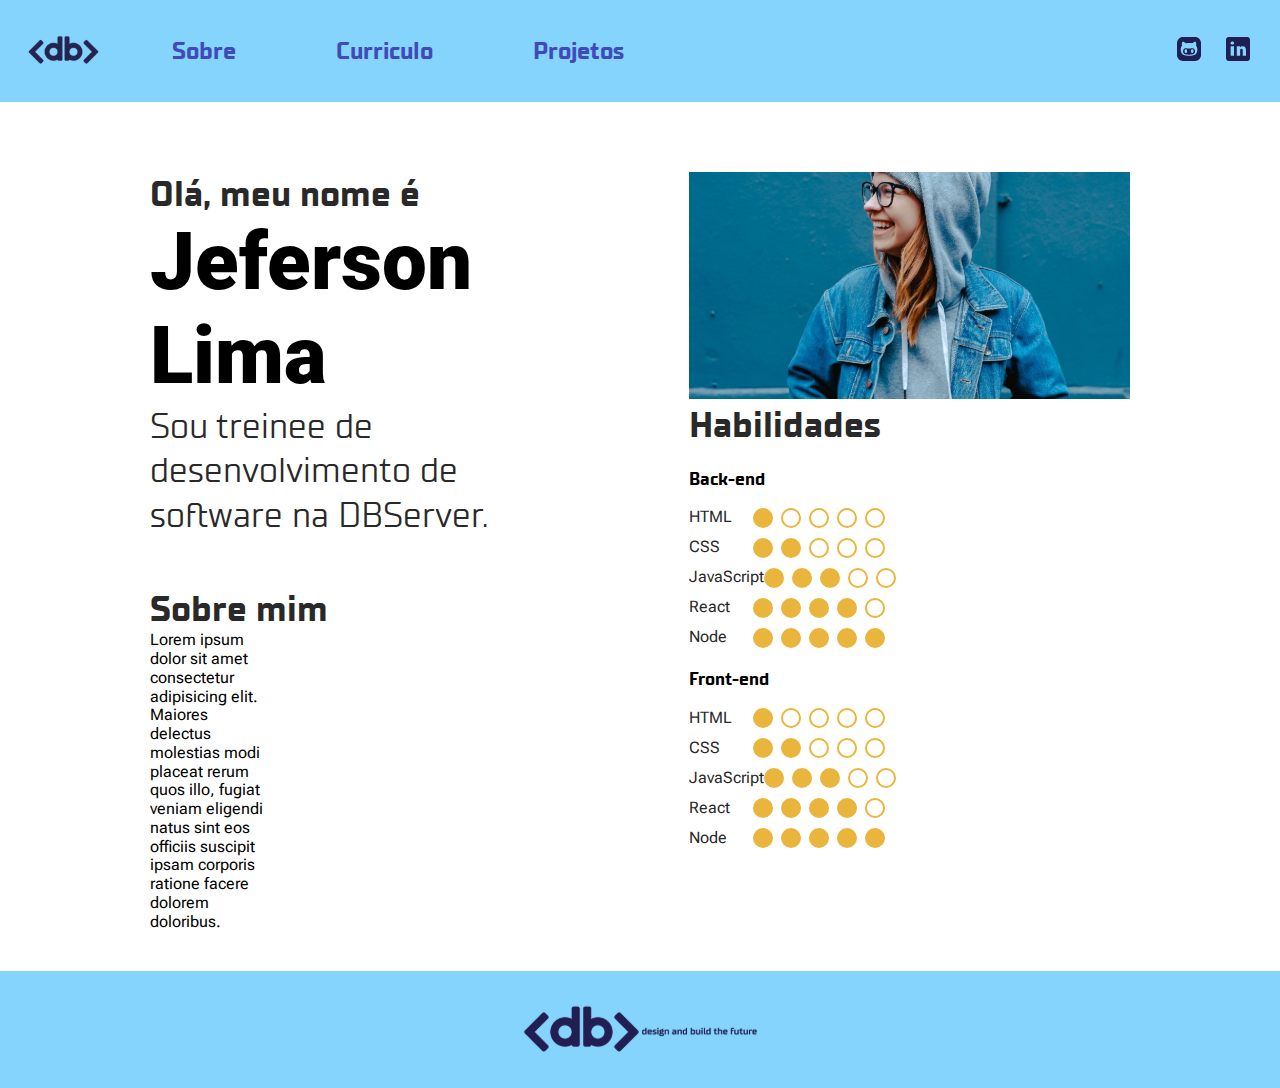
<file: index.html>
<!DOCTYPE html>
<html lang="pt-BR">

<head>
    <meta charset="UTF-8" />
    <meta name="viewport" content="width=device-width, initial-scale=1.0" />
    <meta name="description" content="Portfólio de Jeferson Lima - Desenvolvedora de Software" />
    <link rel="stylesheet" href="style.css" />
    <link rel="icon" href="assets/favicon.ico" />
    <title>Portfólio | Jeferson Lima</title>
</head>

<body>
    <header>
        <div class="logo">
            <a href="https://db.tec.br/">
                <img src="assets/db-logo.svg" alt="Logo DB" />
            </a>
            <nav>
                <ul>
                    <a href="index.html">Sobre</a>
                    <a href="#">Curriculo</a>
                    <a href="projetos.html">Projetos</a>
                </ul>
            </nav>
        </div>
        <div class="social-icons">
            <a href="#"><img src="assets/github.svg" alt="Github" /></a>
            <a href="#"><img src="assets/linkedin.svg" alt="LinkedIn" /></a>
        </div>
    </header>

    <main>
        <div class="left-container">
            <div>
                <h1 class="H1bold">Olá, meu nome é</h1>
                <p class="robotoflex">Jeferson Lima</p>
                <h1 class="H1regular">Sou treinee de desenvolvimento de software na DBServer.</h1>
            </div>

            <div>
                <h1 class="H1bold">
                    Sobre mim
                </h1>
                <p class="robototext">Lorem ipsum dolor sit amet consectetur adipisicing elit. Maiores delectus
                    molestias modi placeat
                    rerum quos illo, fugiat veniam eligendi natus sint eos officiis suscipit ipsam corporis ratione
                    facere dolorem doloribus.</p>
            </div>
        </div>


        <div class="right-container">
            <div class="foto">
                <img src="assets/foto.svg" alt="Jeferson Lima" />
            </div>

            <h1 class="H1bold">Habilidades</h1>

            <div class="skills-section">
                <div class="skill">
                    <h5 class="H5header">Back-end</h5>
                    <br>
                    <ul class="ulline">
                        <li>HTML <div class="circles"><span class="circle filled"></span><span
                                    class="circle"></span><span class="circle"></span><span class="circle"></span><span
                                    class="circle"></span></div>
                        </li>
                        <li>CSS <div class="circles"><span class="circle filled"></span><span
                                    class="circle filled"></span><span class="circle"></span><span
                                    class="circle"></span><span class="circle"></span></div>
                        </li>
                        <li>JavaScript <div class="circles"><span class="circle filled"></span><span
                                    class="circle filled"></span><span class="circle filled"></span><span
                                    class="circle"></span><span class="circle"></span></div>
                        </li>
                        <li>React <div class="circles"><span class="circle filled"></span><span
                                    class="circle filled"></span><span class="circle filled"></span><span
                                    class="circle filled"></span><span class="circle"></span></div>
                        </li>
                        <li>Node <div class="circles"><span class="circle filled"></span><span
                                    class="circle filled"></span><span class="circle filled"></span><span
                                    class="circle filled"></span><span class="circle filled"></span></div>
                        </li>
                    </ul>
                </div>
            </div>

            <div class="skills-section">
                <div class="skill">
                    <h5 class="H5header">Front-end</h5>
                    <br>
                    <ul class="ulline">
                        <li>HTML <div class="circles"><span class="circle filled"></span><span
                                    class="circle"></span><span class="circle"></span><span class="circle"></span><span
                                    class="circle"></span></div>
                        </li>
                        <li>CSS <div class="circles"><span class="circle filled"></span><span
                                    class="circle filled"></span><span class="circle"></span><span
                                    class="circle"></span><span class="circle"></span></div>
                        </li>
                        <li>JavaScript <div class="circles"><span class="circle filled"></span><span
                                    class="circle filled"></span><span class="circle filled"></span><span
                                    class="circle"></span><span class="circle"></span></div>
                        </li>
                        <li>React <div class="circles"><span class="circle filled"></span><span
                                    class="circle filled"></span><span class="circle filled"></span><span
                                    class="circle filled"></span><span class="circle"></span></div>
                        </li>
                        <li>Node <div class="circles"><span class="circle filled"></span><span
                                    class="circle filled"></span><span class="circle filled"></span><span
                                    class="circle filled"></span><span class="circle filled"></span></div>
                        </li>
                    </ul>
                </div>
            </div>
        </div>
    </main>

    <footer>
        <div class="logo-footer">
            <img src="assets/db-logo-2.svg" alt="Logo DB" />
        </div>
    </footer>
</body>

</html>
</file>
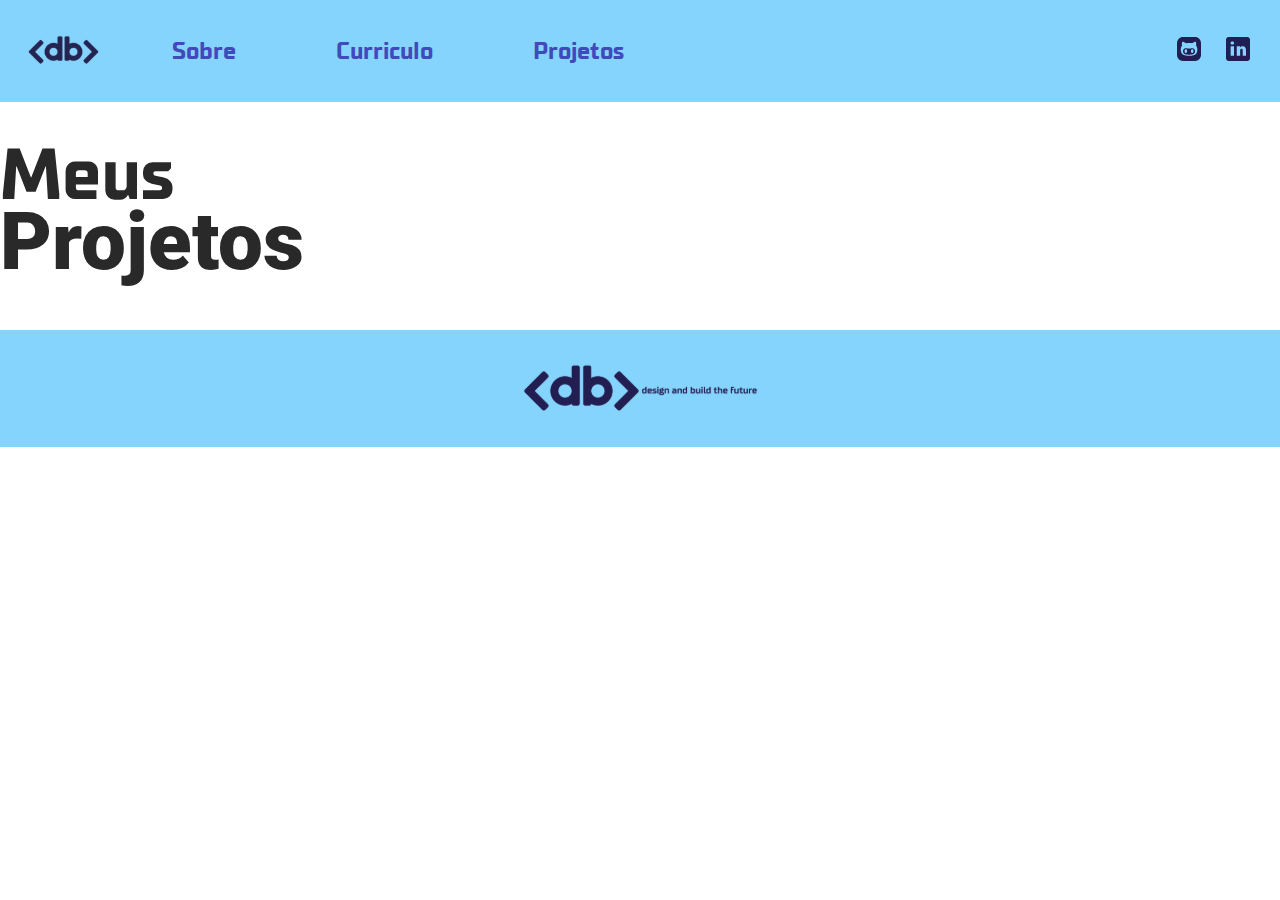
<file: projetos.html>
<!DOCTYPE html>
<html lang="pt-BR">

<head>
    <meta charset="UTF-8" />
    <meta name="viewport" content="width=device-width, initial-scale=1.0" />
    <meta name="description" content="Portfólio de Jeferson Lima - Desenvolvedora de Software" />
    <link rel="stylesheet" href="style.css" />
    <link rel="icon" href="assets/favicon.ico" />
    <title>Portfólio | Jeferson Lima</title>
</head>

<body>
    <header>
        <div class="logo">
            <a href="https://db.tec.br/">
                <img src="assets/db-logo.svg" alt="Logo DB" />
            </a>
            <nav>
                <ul>
                    <a href="index.html">Sobre</a>
                    <a href="#">Curriculo</a>
                    <a href="projetos.html">Projetos</a>
                </ul>
            </nav>
        </div>
        <div class="social-icons">
            <a href="#"><img src="assets/github.svg" alt="Github" /></a>
            <a href="#"><img src="assets/linkedin.svg" alt="LinkedIn" /></a>
        </div>
    </header>

    <div class="title-h1">
        <h1>Meus</h1>
        <div class="title-roboto">
            Projetos
        </div>
        <main>
            
        </main>
    </div>

    <footer>
        <div class="logo-footer">
            <img src="assets/db-logo-2.svg" alt="Logo DB" />
        </div>
    </footer>
</body>

</html>
</file>
<file: style.css>
* {
  margin: 0;
  padding: 0;
  box-sizing: border-box;
}

body {
  font-family: Arial, sans-serif;
}

header {
  display: flex;
  justify-content: space-between;
  align-items: center;
  padding: 20px;
  background-color: #85D4FD;
  color: #414ABA;
  font-family: 'TTSupermolot-Bold', sans-serif;
  font-size: 18px;
  font-weight: 400;
  line-height: 20px;
  margin-bottom: 50px;
}

header .logo {
  font-size: 24px;
  display: flex;
  align-items: center;
}

header nav a {
  margin: 0 15px;
  color: #414ABA;
  text-decoration: none;
  padding-left: 50px;
}

header nav ul {
  display: flex;
  flex-wrap: wrap;
  gap: 20px;
}

header .social-icons a {
  margin: 0 10px;
  color: white;
  text-decoration: none;
}

main {
  display: flex;
  justify-content: space-between;
  padding-inline: 150px;
  padding-block: 20px;
  flex-wrap: wrap;
}

.left-container,
.right-container {
  width: 45%;
  margin-bottom: 20px;
}

.left-container {
  margin-right: 5%;
}

.right-container {
  margin-left: 5%;
}

h1,
h2,
h3 {
  color: #292929;
}

.H1bold {
  font-family: 'TTSupermolot-Bold', sans-serif;
  font-size: 36px;
  font-weight: 400;
  line-height: 44.46px;
}

.H1regular {
  font-family: 'TTSupermolot-regular', sans-serif;
  font-size: 36px;
  font-weight: 400;
  line-height: 44.28px;
  margin-bottom: 50px;
}

.robotoflex {
  font-family: 'Roboto-Black', sans-serif;
  font-size: 80px;
  font-weight: 700;
  line-height: 93.75px;
}

.robototext {
  font-family: 'Roboto Flex', sans-serif;
  font-size: 16px;
  font-weight: 300;
  line-height: 18.75px;
  padding-right: 20em;
}

.H5header {
  font-family: 'TTSupermolot-Bold', sans-serif;
  font-size: 18px;
  font-weight: 400;
  line-height: 22.23px;
  color: black;
}

.ulline {
  font-family: 'Roboto Flex', sans-serif;
  font-size: 16px;
  font-weight: 300;
  line-height: 18.75px;
  color: #292929;
}

.right-container img {
  width: 100%;
  height: auto;
}

.skills-section {
  margin-top: 20px;
}

.skills-section ul {
  list-style-type: none;
  padding-right: 15em;
}

.skills-section li {
  display: flex;
  justify-content: space-between;
  align-items: center;
  margin-bottom: 10px;
}

.circles {
  display: flex;
  gap: 3px;
}

.circle {
  width: 20px;
  height: 20px;
  border-radius: 50%;
  margin-right: 5px;
  background-color: white;
  border: 2px solid #EAB53D;
}

.circle.filled {
  background-color: #EAB53D;
}

footer {
  background-color: #85D4FD;
  text-align: center;
  padding: 20px;
  width: 100%;
  position: relative;
  bottom: 0;
}

@media (max-width: 768px) {
  main {
    flex-direction: column;
  }

  .left-container,
  .right-container {
    width: 100%;
  }

  header {
    flex-direction: column;
    text-align: center;
  }

  header nav {
    margin: 10px 0;
  }

  header .social-icons {
    margin-top: 10px;
  }
}

@media screen and (max-width: 768px) {
  .main-content {
    flex-direction: column;
    align-items: center;
  }

  .left-container, .right-container {
    width: 90%;
    margin: 10px 0;
  }
}

.title-h1{  
  font-family: 'TTSupermolot-Bold', sans-serif;
  font-size: 36px;
  font-weight: 400;
  line-height: 44.46px;
}


.title-roboto{  
  font-family: 'Roboto-Black', sans-serif;
  font-size: 80px;
  font-weight: 700;
  line-height: 93.75px;
  color: #292929;
}




@font-face {
  font-family: 'Roboto-Black';
  src: url(assets/fonts/Roboto-Black.ttf) format('truetype');
}

@font-face {
  font-family: 'Roboto-BlackItalic';
  src: url(assets/fonts/Roboto-BlackItalic.ttf) format('truetype');
}

@font-face {
  font-family: 'Roboto-Bold';
  src: url(assets/fonts/Roboto-Bold.ttf) format('truetype');
}

@font-face {
  font-family: 'Roboto-BoldItalic';
  src: url(assets/fonts/Roboto-BoldItalic.ttf) format('truetype');
}

@font-face {
  font-family: 'Roboto-Italic';
  src: url(assets/fonts/Roboto-Italic.ttf) format('truetype');
}

@font-face {
  font-family: 'Roboto-Light';
  src: url(assets/fonts/Roboto-Light.ttf) format('truetype');
}

@font-face {
  font-family: 'Roboto-LightItalic';
  src: url(assets/fonts/Roboto-LightItalic.ttf) format('truetype');
}

@font-face {
  font-family: 'Roboto-Medium';
  src: url(assets/fonts/Roboto-Medium.ttf) format('truetype');
}

@font-face {
  font-family: 'Roboto-MediumItalic';
  src: url(assets/fonts/Roboto-MediumItalic.ttf) format('truetype');
}

@font-face {
  font-family: 'Roboto-Regular';
  src: url(assets/fonts/Roboto-Regular.ttf) format('truetype');
}

@font-face {
  font-family: 'Roboto-Thin';
  src: url(assets/fonts/Roboto-Thin.ttf) format('truetype');
}

@font-face {
  font-family: 'Roboto-ThinItalic';
  src: url(assets/fonts/Roboto-ThinItalic.ttf) format('truetype');
}

@font-face {
  font-family: 'Roboto Flex';
  src: url(assets/fonts/RobotoFlex-Regular.ttf) format('truetype');
}

@font-face {
  font-family: 'TTSupermolot-Black';
  src: url(assets/fonts/TT-Supermolot-Neue-Trial-Black-BF65fcfb4a19833.ttf) format('truetype');
}

@font-face {
  font-family: 'TTSupermolot-Black-Italic';
  src: url(assets/fonts/TT-Supermolot-Neue-Trial-Black-Italic-BF65fcfb4954663.ttf) format('truetype');
}

@font-face {
  font-family: 'TTSupermolot-Bold';
  src: url(assets/fonts/TT-Supermolot-Neue-Trial-Bold-BF65fcfb49ac589.ttf) format('truetype');
}

@font-face {
  font-family: 'TTSupermolot-Bold-Italic';
  src: url(assets/fonts/TT-Supermolot-Neue-Trial-Bold-Italic-BF65fcfb49b11a3.ttf) format('truetype');
}

@font-face {
  font-family: 'TTSupermolot-Condensed-Black';
  src: url(assets/fonts/TT-Supermolot-Neue-Trial-Condensed-Black-BF65fcfb4acb27c.ttf) format('truetype');
}

@font-face {
  font-family: 'TTSupermolot-Condensed-Black-Italic';
  src: url(assets/fonts/TT-Supermolot-Neue-Trial-Condensed-Black-Italic-BF65fcfb4b148c2.ttf) format('truetype');
}

@font-face {
  font-family: 'TTSupermolot-Condensed-Bold';
  src: url(assets/fonts/TT-Supermolot-Neue-Trial-Condensed-Bold-BF65fcfb4ac624c.ttf) format('truetype');
}

@font-face {
  font-family: 'TTSupermolot-Condensed-Bold-Italic';
  src: url(assets/fonts/TT-Supermolot-Neue-Trial-Condensed-Bold-Italic-BF65fcfb4ab2188.ttf) format('truetype');
}

@font-face {
  font-family: 'TTSupermolot-Condensed-DemiBold';
  src: url(assets/fonts/TT-Supermolot-Neue-Trial-Condensed-DemiBold-BF65fcfb4d4051d.ttf) format('truetype');
}

@font-face {
  font-family: 'TTSupermolot-Condensed-DemiBold-Italic';
  src: url(assets/fonts/TT-Supermolot-Neue-Trial-Condensed-DemiBold-Italic-BF65fcfb4ce603e.ttf) format('truetype');
}

@font-face {
  font-family: 'TTSupermolot-Condensed-ExtraBold';
  src: url(assets/fonts/TT-Supermolot-Neue-Trial-Condensed-ExtraBold-BF65fcfb4d44c9e.ttf) format('truetype');
}

@font-face {
  font-family: 'TTSupermolot-Condensed-ExtraBold-Italic';
  src: url(assets/fonts/TT-Supermolot-Neue-Trial-Condensed-ExtraBold-Italic-BF65fcfb4d36e14.ttf) format('truetype');
}

@font-face {
  font-family: 'TTSupermolot-Condensed-ExtraLight';
  src: url(assets/fonts/TT-Supermolot-Neue-Trial-Condensed-ExtraLight-BF65fcfb4d0a23f.ttf) format('truetype');
}

@font-face {
  font-family: 'TTSupermolot-Condensed-ExtraLight-Italic';
  src: url(assets/fonts/TT-Supermolot-Neue-Trial-Condensed-ExtraLight-Italic-BF65fcfb4d3f520.ttf) format('truetype');
}

@font-face {
  font-family: 'TTSupermolot-Condensed-Italic';
  src: url(assets/fonts/TT-Supermolot-Neue-Trial-Condensed-Italic-BF65fcfb4d44da1.ttf) format('truetype');
}

@font-face {
  font-family: 'TTSupermolot-Condensed-Light';
  src: url(assets/fonts/TT-Supermolot-Neue-Trial-Condensed-Light-BF65fcfb4d352d8.ttf) format('truetype');
}

@font-face {
  font-family: 'TTSupermolot-Condensed-Light-Italic';
  src: url(assets/fonts/TT-Supermolot-Neue-Trial-Condensed-Light-Italic-BF65fcfb4d453ff.ttf) format('truetype');
}

@font-face {
  font-family: 'TTSupermolot-Condensed-Medium';
  src: url(assets/fonts/TT-Supermolot-Neue-Trial-Condensed-Medium-BF65fcfb4cdd679.ttf) format('truetype');
}

@font-face {
  font-family: 'TTSupermolot-Condensed-Medium-Italic';
  src: url(assets/fonts/TT-Supermolot-Neue-Trial-Condensed-Medium-Italic-BF65fcfb4d300d5.ttf) format('truetype');
}

@font-face {
  font-family: 'TTSupermolot-Condensed-Regular';
  src: url(assets/fonts/TT-Supermolot-Neue-Trial-Condensed-Regular-BF65fcfb4d4831f.ttf) format('truetype');
}

@font-face {
  font-family: 'TTSupermolot-Condensed-Thin';
  src: url(assets/fonts/TT-Supermolot-Neue-Trial-Condensed-Thin-BF65fcfb4d4e8d0.ttf) format('truetype');
}

@font-face {
  font-family: 'TTSupermolot-Condensed-Thin-Italic';
  src: url(assets/fonts/TT-Supermolot-Neue-Trial-Condensed-Thin-Italic-BF65fcfb4d47398.ttf) format('truetype');
}

@font-face {
  font-family: 'TTSupermolot-DemiBold';
  src: url(assets/fonts/TT-Supermolot-Neue-Trial-DemiBold-BF65fcfb4b9510a.ttf) format('truetype');
}

@font-face {
  font-family: 'TTSupermolot-DemiBold-Italic';
  src: url(assets/fonts/TT-Supermolot-Neue-Trial-DemiBold-Italic-BF65fcfb4d44722.ttf) format('truetype');
}

@font-face {
  font-family: 'TTSupermolot-Expanded-Black';
  src: url(assets/fonts/TT-Supermolot-Neue-Trial-Expanded-Black-BF65fcfb4ce55fe.ttf) format('truetype');
}

@font-face {
  font-family: 'TTSupermolot-Expanded-Black-Italic';
  src: url(assets/fonts/TT-Supermolot-Neue-Trial-Expanded-Black-Italic-BF65fcfb4da5bfd.ttf) format('truetype');
}

@font-face {
  font-family: 'TTSupermolot-Expanded-Bold';
  src: url(assets/fonts/TT-Supermolot-Neue-Trial-Expanded-Bold-BF65fcfb4dc55fe.ttf) format('truetype');
}

@font-face {
  font-family: 'TTSupermolot-Expanded-Bold-Italic';
  src: url(assets/fonts/TT-Supermolot-Neue-Trial-Expanded-Bold-Italic-BF65fcfb4cdefa8.ttf) format('truetype');
}

@font-face {
  font-family: 'TTSupermolot-Expanded-DemiBold';
  src: url(assets/fonts/TT-Supermolot-Neue-Trial-Expanded-DemiBold-BF65fcfb4d4f8e4.ttf) format('truetype');
}

@font-face {
  font-family: 'TTSupermolot-Expanded-DemiBold-Italic';
  src: url(assets/fonts/TT-Supermolot-Neue-Trial-Expanded-DemiBold-Italic-BF65fcfb4da0928.ttf) format('truetype');
}

@font-face {
  font-family: 'TTSupermolot-Expanded-ExtraBold';
  src: url(assets/fonts/TT-Supermolot-Neue-Trial-Expanded-ExtraBold-BF65fcfb4dba87e.ttf) format('truetype');
}

@font-face {
  font-family: 'TTSupermolot-Expanded-ExtraBold-Italic';
  src: url(assets/fonts/TT-Supermolot-Neue-Trial-Expanded-ExtraBold-Italic-BF65fcfb4dbc6f0.ttf) format('truetype');
}

@font-face {
  font-family: 'TTSupermolot-Expanded-ExtraLight';
  src: url(assets/fonts/TT-Supermolot-Neue-Trial-Expanded-ExtraLight-BF65fcfb4d407e3.ttf) format('truetype');
}

@font-face {
  font-family: 'TTSupermolot-Expanded-ExtraLight-Italic';
  src: url(assets/fonts/TT-Supermolot-Neue-Trial-Expanded-ExtraLight-Italic-BF65fcfb4ee56d2.ttf) format('truetype');
}

@font-face {
  font-family: 'TTSupermolot-Expanded-Italic';
  src: url(assets/fonts/TT-Supermolot-Neue-Trial-Expanded-Italic-BF65fcfb4ec3ea2.ttf) format('truetype');
}

@font-face {
  font-family: 'TTSupermolot-Expanded-Light';
  src: url(assets/fonts/TT-Supermolot-Neue-Trial-Expanded-Light-BF65fcfb4d0b6e3.ttf) format('truetype');
}

@font-face {
  font-family: 'TTSupermolot-Expanded-Light-Italic';
  src: url(assets/fonts/TT-Supermolot-Neue-Trial-Expanded-Light-Italic-BF65fcfb4f0e3df.ttf) format('truetype');
}

@font-face {
  font-family: 'TTSupermolot-Expanded-Medium';
  src: url(assets/fonts/TT-Supermolot-Neue-Trial-Expanded-Medium-BF65fcfb4e9b03d.ttf) format('truetype');
}

@font-face {
  font-family: 'TTSupermolot-Expanded-Medium-Italic';
  src: url(assets/fonts/TT-Supermolot-Neue-Trial-Expanded-Medium-Italic-BF65fcfb4ed9c60.ttf) format('truetype');
}

@font-face {
  font-family: 'TTSupermolot-Expanded-Regular';
  src: url(assets/fonts/TT-Supermolot-Neue-Trial-Expanded-Regular-BF65fcfb4d45e12.ttf) format('truetype');
}

@font-face {
  font-family: 'TTSupermolot-Expanded-Thin';
  src: url(assets/fonts/TT-Supermolot-Neue-Trial-Expanded-Thin-BF65fcfb4ee434a.ttf) format('truetype');
}

@font-face {
  font-family: 'TTSupermolot-Expanded-Thin-Italic';
  src: url(assets/fonts/TT-Supermolot-Neue-Trial-Expanded-Thin-Italic-BF65fcfb4d44526.ttf) format('truetype');
}

@font-face {
  font-family: 'TTSupermolot-Extended-Black';
  src: url(assets/fonts/TT-Supermolot-Neue-Trial-Extended-Black-BF65fcfb4d95d5c.ttf) format('truetype');
}

@font-face {
  font-family: 'TTSupermolot-Extended-Black-Italic';
  src: url(assets/fonts/TT-Supermolot-Neue-Trial-Extended-Black-Italic-BF65fcfb4f0805d.ttf) format('truetype');
}

@font-face {
  font-family: 'TTSupermolot-Extended-Bold';
  src: url(assets/fonts/TT-Supermolot-Neue-Trial-Extended-Bold-BF65fcfb4f6c385.ttf) format('truetype');
}

@font-face {
  font-family: 'TTSupermolot-Extended-Bold-Italic';
  src: url(assets/fonts/TT-Supermolot-Neue-Trial-Extended-Bold-Italic-BF65fcfb4f0afb4.ttf) format('truetype');
}

@font-face {
  font-family: 'TTSupermolot-Extended-DemiBold';
  src: url(assets/fonts/TT-Supermolot-Neue-Trial-Extended-DemiBold-BF65fcfb4dbf0c0.ttf) format('truetype');
}

@font-face {
  font-family: 'TTSupermolot-Extended-DemiBold-Italic';
  src: url(assets/fonts/TT-Supermolot-Neue-Trial-Extended-DemiBold-Italic-BF65fcfb4f5405c.ttf) format('truetype');
}

@font-face {
  font-family: 'TTSupermolot-Extended-ExtraBold';
  src: url(assets/fonts/TT-Supermolot-Neue-Trial-Extended-ExtraBold-BF65fcfb4da3172.ttf) format('truetype');
}

@font-face {
  font-family: 'TTSupermolot-Extended-ExtraBold-Italic';
  src: url(assets/fonts/TT-Supermolot-Neue-Trial-Extended-ExtraBold-Italic-BF65fcfb4f3737c.ttf) format('truetype');
}

@font-face {
  font-family: 'TTSupermolot-Extended-ExtraLight';
  src: url(assets/fonts/TT-Supermolot-Neue-Trial-Extended-ExtraLight-BF65fcfb4f70e7c.ttf) format('truetype');
}

@font-face {
  font-family: 'TTSupermolot-Extended-ExtraLight-Italic';
  src: url(assets/fonts/TT-Supermolot-Neue-Trial-Extended-ExtraLight-Italic-BF65fcfb4ef2c9c.ttf) format('truetype');
}

@font-face {
  font-family: 'TTSupermolot-Extended-Italic';
  src: url(assets/fonts/TT-Supermolot-Neue-Trial-Extended-Italic-BF65fcfb4ee2eb0.ttf) format('truetype');
}

@font-face {
  font-family: 'TTSupermolot-Extended-Light';
  src: url(assets/fonts/TT-Supermolot-Neue-Trial-Extended-Light-BF65fcfb4eba43d.ttf) format('truetype');
}

@font-face {
  font-family: 'TTSupermolot-Extended-Light-Italic';
  src: url(assets/fonts/TT-Supermolot-Neue-Trial-Extended-Light-Italic-BF65fcfb4ce417c.ttf) format('truetype');
}

@font-face {
  font-family: 'TTSupermolot-Extended-Medium';
  src: url(assets/fonts/TT-Supermolot-Neue-Trial-Extended-Medium-BF65fcfb4e9c3f8.ttf) format('truetype');
}

@font-face {
  font-family: 'TTSupermolot-Extended-Medium-Italic';
  src: url(assets/fonts/TT-Supermolot-Neue-Trial-Extended-Medium-Italic-BF65fcfb4cc7d1d.ttf) format('truetype');
}

@font-face {
  font-family: 'TTSupermolot-Extended-Regular';
  src: url(assets/fonts/TT-Supermolot-Neue-Trial-Extended-Regular-BF65fcfb4d36771.ttf) format('truetype');
}

@font-face {
  font-family: 'TTSupermolot-Extended-Thin';
  src: url(assets/fonts/TT-Supermolot-Neue-Trial-Extended-Thin-BF65fcfb4eb681e.ttf) format('truetype');
}

@font-face {
  font-family: 'TTSupermolot-Extended-Thin-Italic';
  src: url(assets/fonts/TT-Supermolot-Neue-Trial-Extended-Thin-Italic-BF65fcfb4fa0bb5.ttf) format('truetype');
}

@font-face {
  font-family: 'TTSupermolot-ExtraBold';
  src: url(assets/fonts/TT-Supermolot-Neue-Trial-ExtraBold-BF65fcfb4f38dde.ttf) format('truetype');
}

@font-face {
  font-family: 'TTSupermolot-ExtraBold-Italic';
  src: url(assets/fonts/TT-Supermolot-Neue-Trial-ExtraBold-Italic-BF65fcfb4fa1abc.ttf) format('truetype');
}

@font-face {
  font-family: 'TTSupermolot-ExtraLight';
  src: url(assets/fonts/TT-Supermolot-Neue-Trial-ExtraLight-BF65fcfb4fa4c32.ttf) format('truetype');
}

@font-face {
  font-family: 'TTSupermolot-ExtraLight-Italic';
  src: url(assets/fonts/TT-Supermolot-Neue-Trial-ExtraLight-Italic-BF65fcfb4f8c370.ttf) format('truetype');
}

@font-face {
  font-family: 'TTSupermolot-Italic';
  src: url(assets/fonts/TT-Supermolot-Neue-Trial-Italic-BF65fcfb4f55921.ttf) format('truetype');
}

@font-face {
  font-family: 'TTSupermolot-Light';
  src: url(assets/fonts/TT-Supermolot-Neue-Trial-Light-BF65fcfb4f91114.ttf) format('truetype');
}

@font-face {
  font-family: 'TTSupermolot-Light-Italic';
  src: url(assets/fonts/TT-Supermolot-Neue-Trial-Light-Italic-BF65fcfb4fa2c84.ttf) format('truetype');
}

@font-face {
  font-family: 'TTSupermolot-Medium';
  src: url(assets/fonts/TT-Supermolot-Neue-Trial-Medium-BF65fcfb4d4c1f5.ttf) format('truetype');
}

@font-face {
  font-family: 'TTSupermolot-Medium-Italic';
  src: url(assets/fonts/TT-Supermolot-Neue-Trial-Medium-Italic-BF65fcfb4fae4ec.ttf) format('truetype');
}

@font-face {
  font-family: 'TTSupermolot-Regular';
  src: url(assets/fonts/TT-Supermolot-Neue-Trial-Regular-BF65fcfb4f8c934.ttf) format('truetype');
}

@font-face {
  font-family: 'TTSupermolot-Thin';
  src: url(assets/fonts/TT-Supermolot-Neue-Trial-Thin-BF65fcfb4f5fcb5.ttf) format('truetype');
}

@font-face {
  font-family: 'TTSupermolot-Thin-Italic';
  src: url(assets/fonts/TT-Supermolot-Neue-Trial-Thin-Italic-BF65fcfb4fb2fe1.ttf) format('truetype');
}

@font-face {
  font-family: 'TTSupermolot-Variable';
  src: url(assets/fonts/TT-Supermolot-Neue-Trial-Variable-BF65fcfb50cc05e.ttf) format('truetype');
}
</file>
